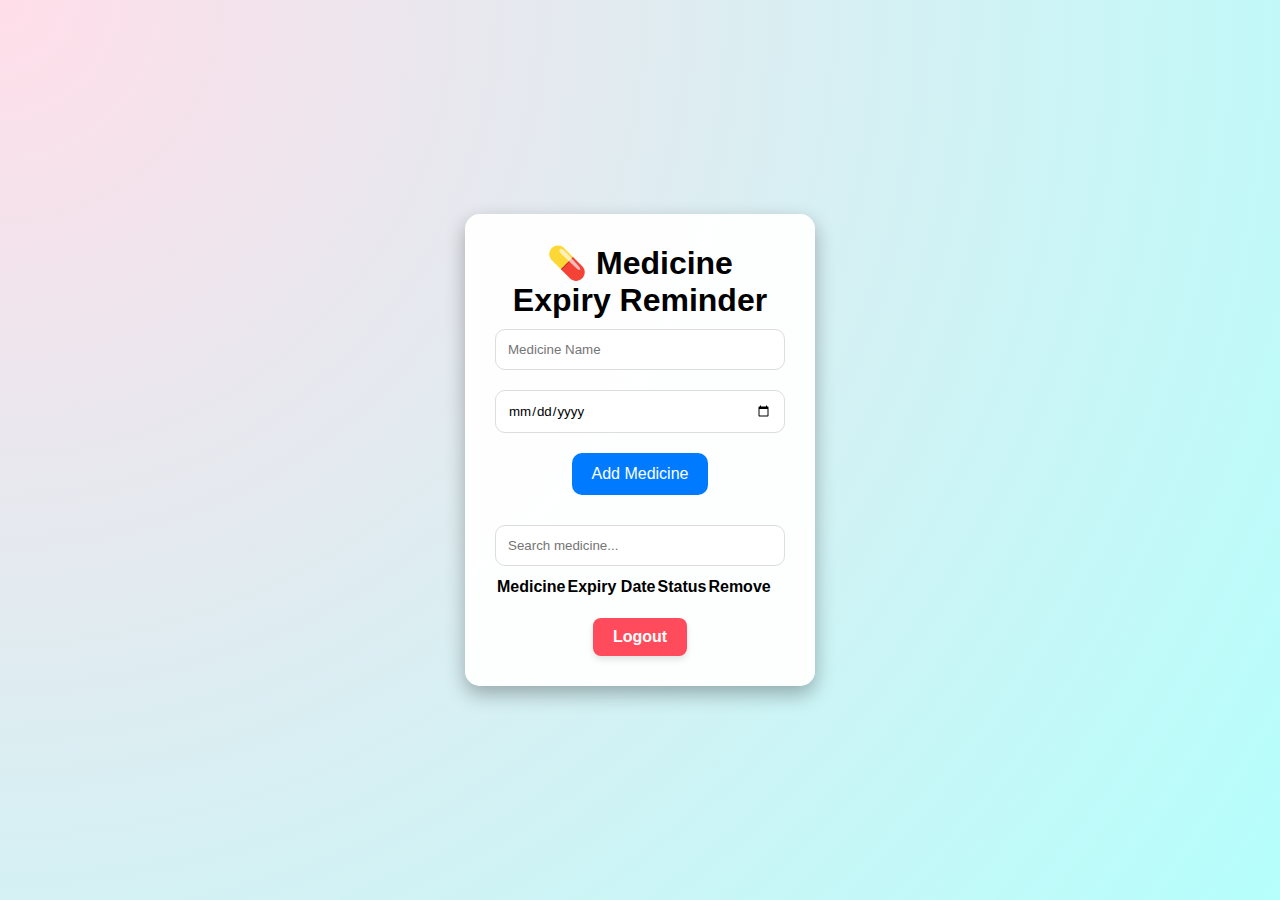
<file: index.html>
<!DOCTYPE html>
<html lang="en">
<head>
    <meta charset="UTF-8">
    <meta name="viewport" content="width=device-width, initial-scale=1.0">
    <title>Medicine Expiry Reminder</title>
    <link rel="stylesheet" href="style.css">
    <script src="script.js" defer></script>
   <link href="https://cdn.jsdelivr.net/npm/bootstrap@5.3.8/dist/css/bootstrap.min.css" rel="stylesheet" integrity="sha384-sRIl4kxILFvY47J16cr9ZwB07vP4J8+LH7qKQnuqkuIAvNWLzeN8tE5YBujZqJLB" crossorigin="anonymous">
</head>
<body>
    <script src="https://cdn.jsdelivr.net/npm/bootstrap@5.3.8/dist/js/bootstrap.bundle.min.js" integrity="sha384-FKyoEForCGlyvwx9Hj09JcYn3nv7wiPVlz7YYwJrWVcXK/BmnVDxM+D2scQbITxI" crossorigin="anonymous"></script>
    
    
    <div class="container">
        <h1>💊 Medicine Expiry Reminder</h1>
        <input type="text" id="medicineName" placeholder="Medicine Name">
        <input type="date" id="expiryDate">
        <button id="addBtn">Add Medicine</button>

        <input type="text" id="searchBox" placeholder="Search medicine..." onkeyup="searchMedicine()">

        <table id="medicineTable">
            <tr>
                <th>Medicine</th>
                <th>Expiry Date</th>
                <th>Status</th>
                <th>Remove</th>
            </tr>
        </table>
        <a href="login.html">Logout</a>
        
</body>
</html>
</file>
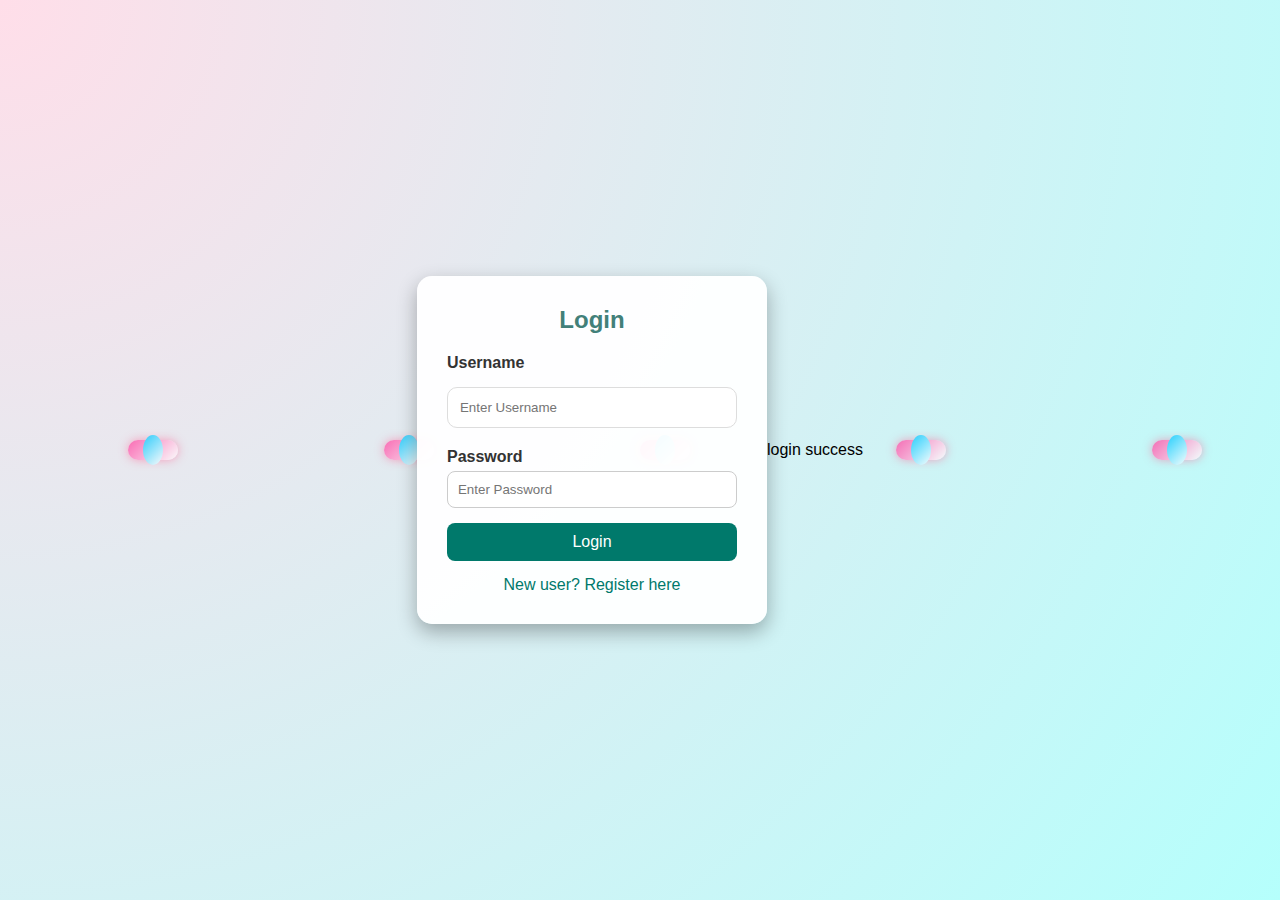
<file: login.html>
<!DOCTYPE html>
<html lang="en">
<head>
  <meta charset="UTF-8">
  <title>Login</title>
  <link rel="stylesheet" href="style.css">
</head>
<body>
  <div class="container">
    <h2>Login</h2>
    <form action="php/login.php" method="POST">
      <label for="username">Username</label>
      <input type="text" id="username" name="username" placeholder="Enter Username" required>

      <label for="password">Password</label>
      <input type="password" id="password" name="password" placeholder="Enter Password" required>

      <input type="submit" value="Login">
    </form>
    <a href="register.html">New user? Register here</a>
  </div>
  <div class="alert alert-success" role="alert">
   login success
</div>
    <!-- Floating Capsules -->
  <div class="capsule" style="left: 10%; animation-duration: 8s;"></div>
  <div class="capsule" style="left: 30%; animation-duration: 12s;"></div>
  <div class="capsule" style="left: 50%; animation-duration: 10s;"></div>
  <div class="capsule" style="left: 70%; animation-duration: 14s;"></div>
  <div class="capsule" style="left: 90%; animation-duration: 9s;"></div>
</body>
</html>
</file>
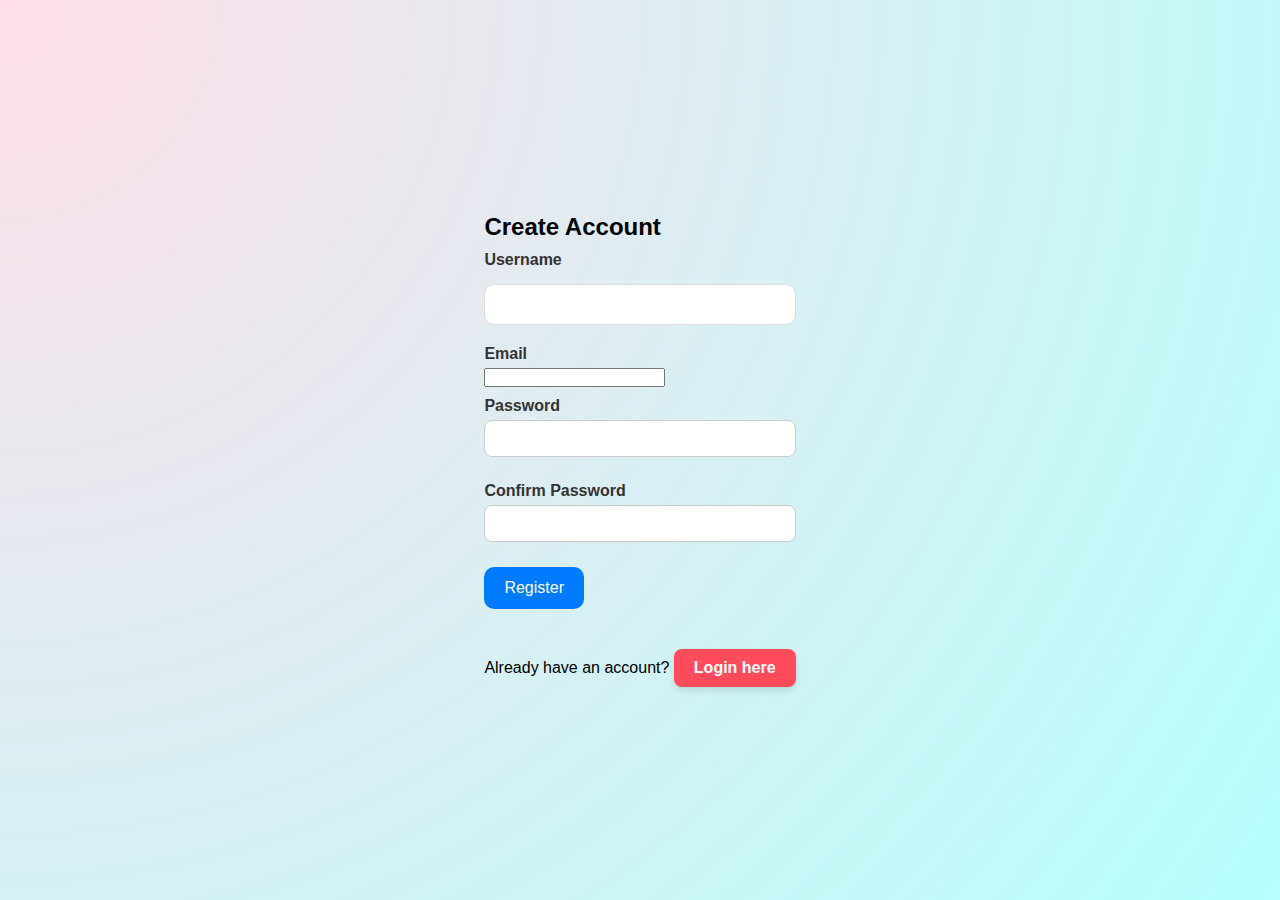
<file: register.html>
<!DOCTYPE html>
<html lang="en">
<head>
  <meta charset="UTF-8">
  <title>Register</title>
  <link rel="stylesheet" href="style.css">
</head>
<body>
  <div class="login-container">
    <h2>Create Account</h2>
    <form action="php/register.php" method="POST">
      <div class="input-group">
        <label for="username">Username</label>
        <input type="text" id="username" name="username" required>
      </div>
      <div class="input-group">
        <label for="email">Email</label>
        <input type="email" id="email" name="email" required>
      </div>
      <div class="input-group">
        <label for="password">Password</label>
        <input type="password" id="password" name="password" required>
      </div>
      <div class="input-group">
        <label for="confirm_password">Confirm Password</label>
        <input type="password" id="confirm_password" name="confirm_password" required>
      </div>
      <button type="submit">Register</button>
      <p class="register-link">
        Already have an account? <a href="login.html">Login here</a>
      </p>
    </form>
  </div>
</body>
</html>
</file>
<file: style.css>
/* Reset */
* {
  margin: 0;
  padding: 0;
  box-sizing: border-box;
  font-family: 'Poppins', sans-serif;
}

/* Background with floating capsules */
body {
  height: 100vh;
  display: flex;
  justify-content: center;
  align-items: center;
  background: radial-gradient(circle at top left, #ffdee9, #b5fffc);
  overflow: hidden;
  position: relative;
}

/* Floating capsule animation */
.capsule {
  position: absolute;
  width: 50px;
  height: 20px;
  background: linear-gradient(135deg, #ff4da6, #ffffff);
  border-radius: 50px;
  box-shadow: 0 0 10px rgba(255, 100, 150, 0.7);
  animation: float 10s linear infinite;
  opacity: 0.8;
}

.capsule::after {
  content: "";
  position: absolute;
  top: -5px;
  left: 15px;
  width: 20px;
  height: 30px;
  background: linear-gradient(135deg, #00c6ff, #ffffff);
  border-radius: 50%;
}

/* Animation for capsules */
@keyframes float {
  0% { transform: translateY(100vh) rotate(0deg); }
  100% { transform: translateY(-20vh) rotate(360deg); }
}

/* Container box */
.container {
  background: rgba(255, 255, 255, 0.95);
  padding: 30px;
  border-radius: 15px;
  width: 350px;
  text-align: center;
  box-shadow: 0px 8px 20px rgba(0, 0, 0, 0.3);
  position: relative;
  z-index: 1;
}

/* Heading */
.container h2 {
  margin-bottom: 20px;
  color: #428079;
}

/* Labels */
label {
  display: block;
  text-align: left;
  margin: 10px 0 5px;
  font-weight: bold;
  color: #333;
}

/* Inputs */
input[type="text"], input[type="password"] {
  width: 100%;
  padding: 10px;
  margin-bottom: 15px;
  border: 1px solid #ccc;
  border-radius: 8px;
  outline: none;
  transition: 0.3s;
}

input[type="text"]:focus, input[type="password"]:focus {
  border-color: #00796B;
  box-shadow: 0 0 5px rgba(0, 121, 107, 0.5);
}

/* Button */
input[type="submit"] {
  width: 100%;
  padding: 10px;
  border: none;
  background: #00796B;
  color: white;
  font-size: 16px;
  border-radius: 8px;
  cursor: pointer;
  transition: 0.3s;
}

input[type="submit"]:hover {
  background: #004D40;
}

/* Register link */
a {
  display: block;
  margin-top: 15px;
  color: #00796B;
  text-decoration: none;
  font-weight: 500;
}

a:hover {
  text-decoration: underline;
}

/*style for bod*/

input[type="text"],
input[type="date"] {
  padding: 12px;
  width: 100%;
  margin: 10px 0;
  border: 1px solid #ddd;
  border-radius: 10px;
  outline: none;
  transition: border 0.3s;
}

input[type="text"]:focus,
input[type="date"]:focus {
  border: 1px solid #007bff;
}

/*style for add medicine*/

button {
  padding: 12px 20px;
  margin: 10px 0 20px 0;
  border: none;
  border-radius: 10px;
  background: #007bff;
  color: white;
  font-size: 1rem;
  cursor: pointer;
  transition: background 0.3s, transform 0.2s;
}

button:hover {
  background: #0056b3;
  transform: scale(1.05);
}
/* Logout Button Styling */
a[href="login.html"] {
    display: inline-block;
    margin-top: 20px;
    padding: 10px 20px;
    background: #ff4b5c;
    color: white;
    text-decoration: none;
    font-weight: bold;
    border-radius: 8px;
    box-shadow: 0 4px 6px rgba(0,0,0,0.1);
    transition: all 0.3s ease;
}

a[href="login.html"]:hover {
    background: #ff1e38;
    transform: scale(1.05);
    box-shadow: 0 6px 10px rgba(0,0,0,0.15);
}

a[href="login.html"]:active {
    transform: scale(0.95);
}
</file>
